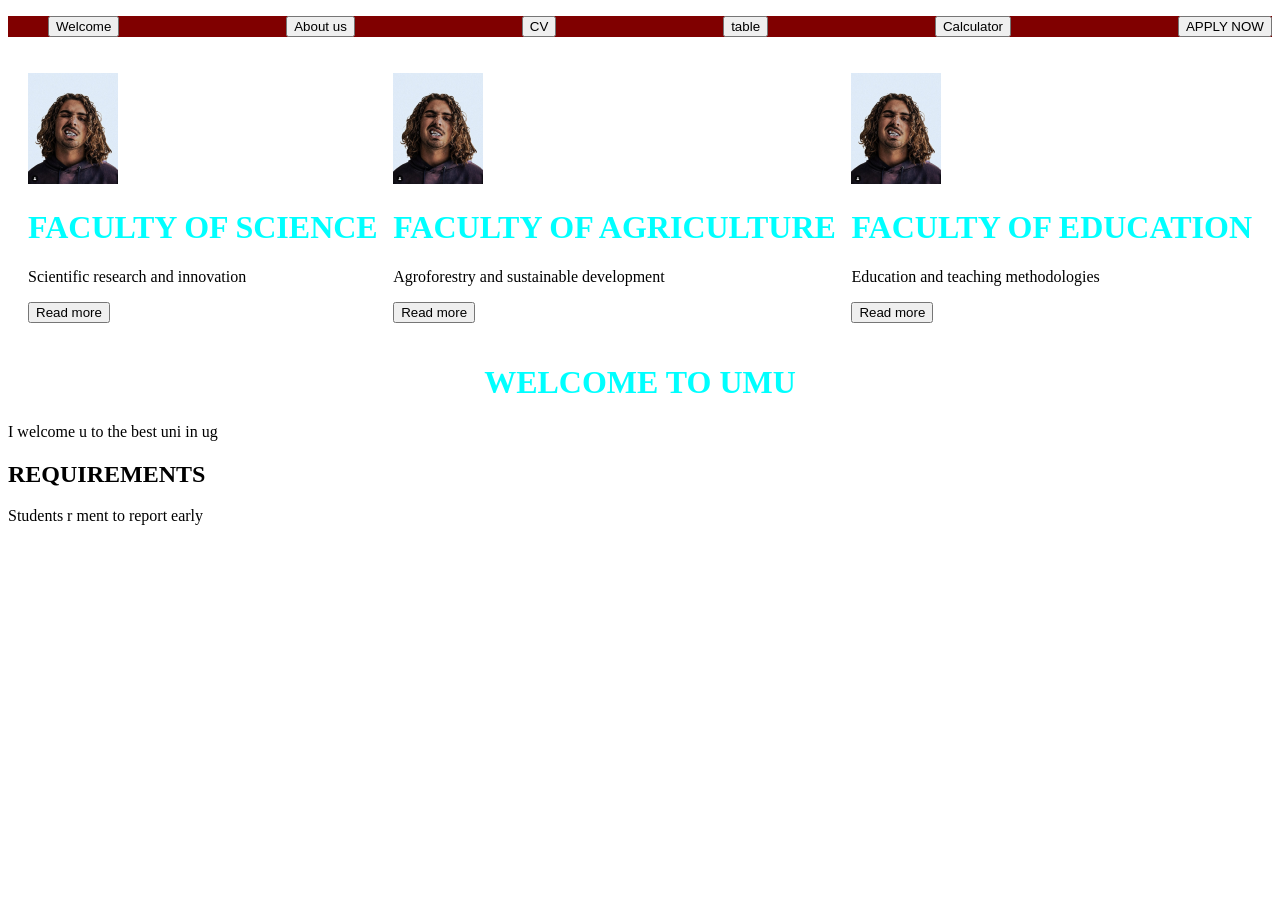
<file: index.html>
<!DOCTYPE html>
<html lang="en">
<head>
    <meta charset="UTF-8">
    <meta name="viewport" content="width=device-width, initial-scale=1.0">
    <title>UMU</title>
    <link rel="stylesheet" href="./style1.css">
</head>
<body>
    <nav class="nav_bar">
      <ol class="nav_list">
        <li><a href="./bootstrap/bootstrap.html"><button>Welcome</button></a></li>
        <li><a href="./bootstrap/about_us.html"><button>About us</button></a></li>
        <li><a href="./cv/cv.html"><button>CV</button></a></li>
        <li><a href="./table/table.html"><button>table</button></a></li>
        <li><a href="./calculator/calculator.html"><button>Calculator</button></a></li>
        <li><a href="./form/form.html"><button>APPLY NOW</button></a></li>
        
      </ol>  
    </nav>
    <div class="first_div">
        <div>
            <img src="./images/bro.jpeg" width=90cm>
            <h1>FACULTY OF SCIENCE</h1>
            <p>Scientific research and innovation</p>
            <button>Read more</button>
        </div>
        <div>
            <img src="./images/bro.jpeg" width=90cm>
            <h1>FACULTY OF AGRICULTURE</h1>
            <p>Agroforestry and sustainable development</p>
            <button>Read more</button>
        </div>
        <div>
            <img src="./images/bro.jpeg" width=90cm>
            <h1>FACULTY OF EDUCATION</h1>
            <p>Education and teaching methodologies</p>
            <button>Read more</button>
        </div>
    </div>
    <h1>WELCOME TO UMU</h1>
    <p>I welcome u to the best uni in ug</p>
    <h2>REQUIREMENTS</h2>
    <p>Students r ment to report early</p>
</body>
</html>
</file>
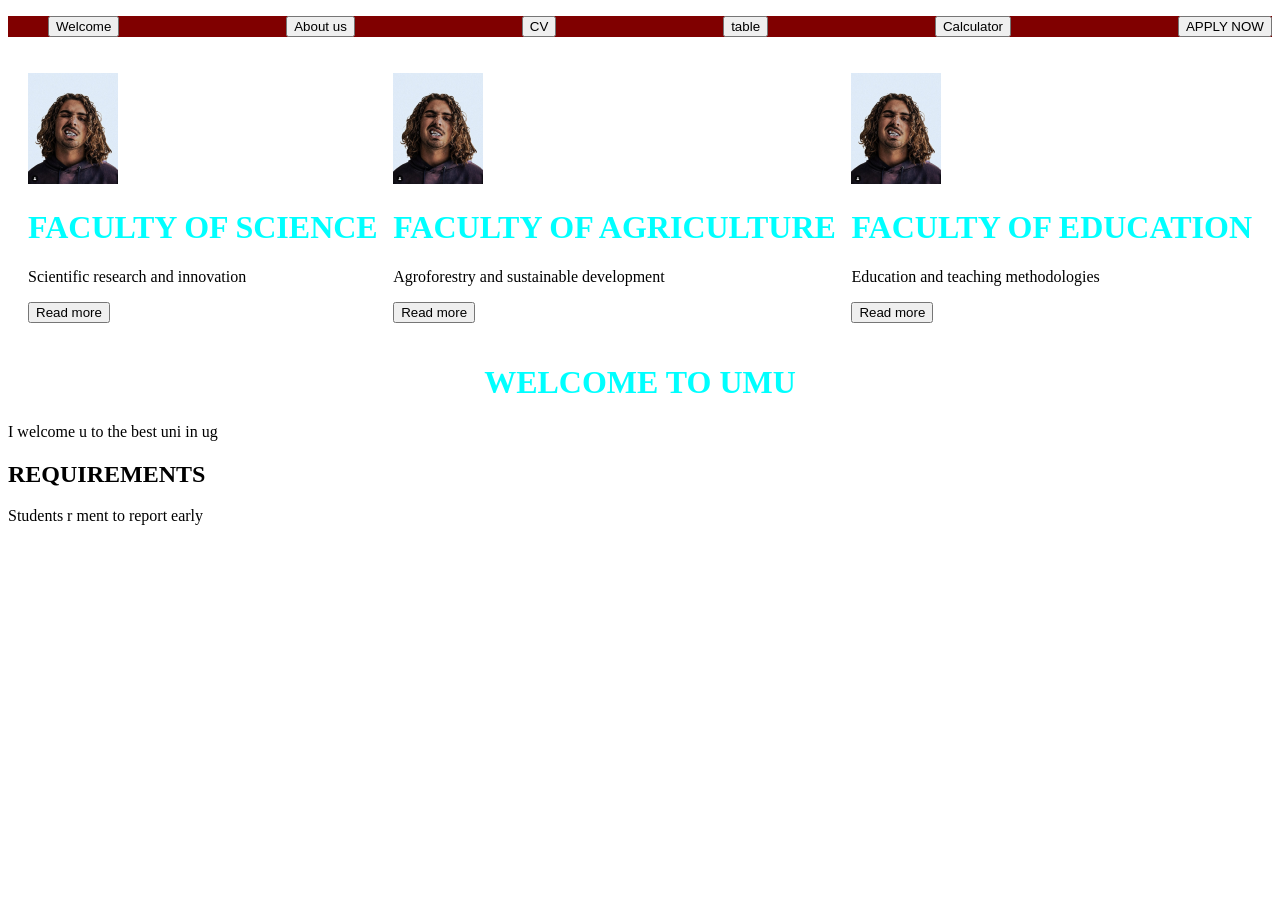
<file: index/index.html>
<!DOCTYPE html>
<html lang="en">
<head>
    <meta charset="UTF-8">
    <meta name="viewport" content="width=device-width, initial-scale=1.0">
    <title>UMU</title>
    <link rel="stylesheet" href="../style1.css">
</head>
<body>
    <nav class="nav_bar">
      <ol class="nav_list">
        <li><a href="../bootstrap/bootstrap.html"><button>Welcome</button></a></li>
        <li><a href="../bootstrap/about_us.html"><button>About us</button></a></li>
        <li><a href="../cv/cv.html"><button>CV</button></a></li>
        <li><a href="../table/table.html"><button>table</button></a></li>
        <li><a href="../calculator/calculator.html"><button>Calculator</button></a></li>
        <li><a href="../form/form.html"><button>APPLY NOW</button></a></li>
        
      </ol>  
    </nav>
    <div class="first_div">
        <div>
            <img src="../images/bro.jpeg" width=90cm>
            <h1>FACULTY OF SCIENCE</h1>
            <p>Scientific research and innovation</p>
            <button>Read more</button>
        </div>
        <div>
            <img src="../images/bro.jpeg" width=90cm>
            <h1>FACULTY OF AGRICULTURE</h1>
            <p>Agroforestry and sustainable development</p>
            <button>Read more</button>
        </div>
        <div>
            <img src="../images/bro.jpeg" width=90cm>
            <h1>FACULTY OF EDUCATION</h1>
            <p>Education and teaching methodologies</p>
            <button>Read more</button>
        </div>
    </div>
    <h1>WELCOME TO UMU</h1>
    <p>I welcome u to the best uni in ug</p>
    <h2>REQUIREMENTS</h2>
    <p>Students r ment to report early</p>
</body>
</html>
</file>
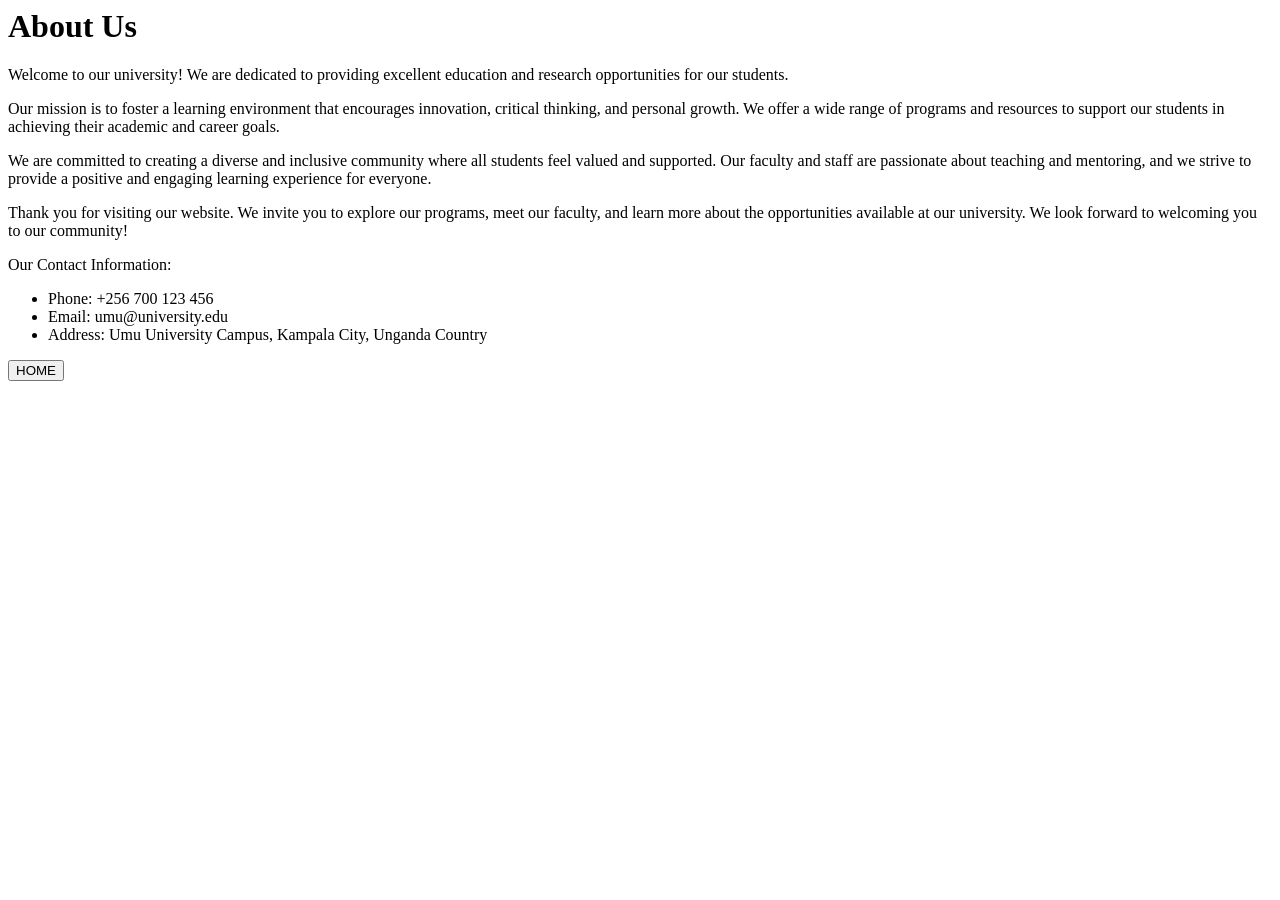
<file: bootstrap/about_us.html>
</html>
<!DOCTYPE html>
<html lang="en">
<head>
    <meta charset="UTF-8">
    <meta name="viewport" content="width=device-width, initial-scale=1.0">
    <title>About us</title>
</head>
<body>
    <h1>About Us</h1>
    <p>Welcome to our university! We are dedicated to providing excellent education and research opportunities for our students.</p>
    <p>Our mission is to foster a learning environment that encourages innovation, critical thinking, and personal growth. We offer a wide range of programs and resources to support our students in achieving their academic and career goals.</p>
    <p>We are committed to creating a diverse and inclusive community where all students feel valued and supported. Our faculty and staff are passionate about teaching and mentoring, and we strive to provide a positive and engaging learning experience for everyone.</p>
    <p>Thank you for visiting our website. We invite you to explore our programs, meet our faculty, and learn more about the opportunities available at our university. We look forward to welcoming you to our community!</p>

    <p>Our Contact Information:</p>
    <ul>
        <li>Phone: +256 700 123 456</li>
        <li>Email: umu@university.edu</li>
        <li>Address: Umu University Campus, Kampala City, Unganda Country</li>
    </ul>
    <a href="./index.html"><button>HOME</button></a>
</body>
</html>
</file>
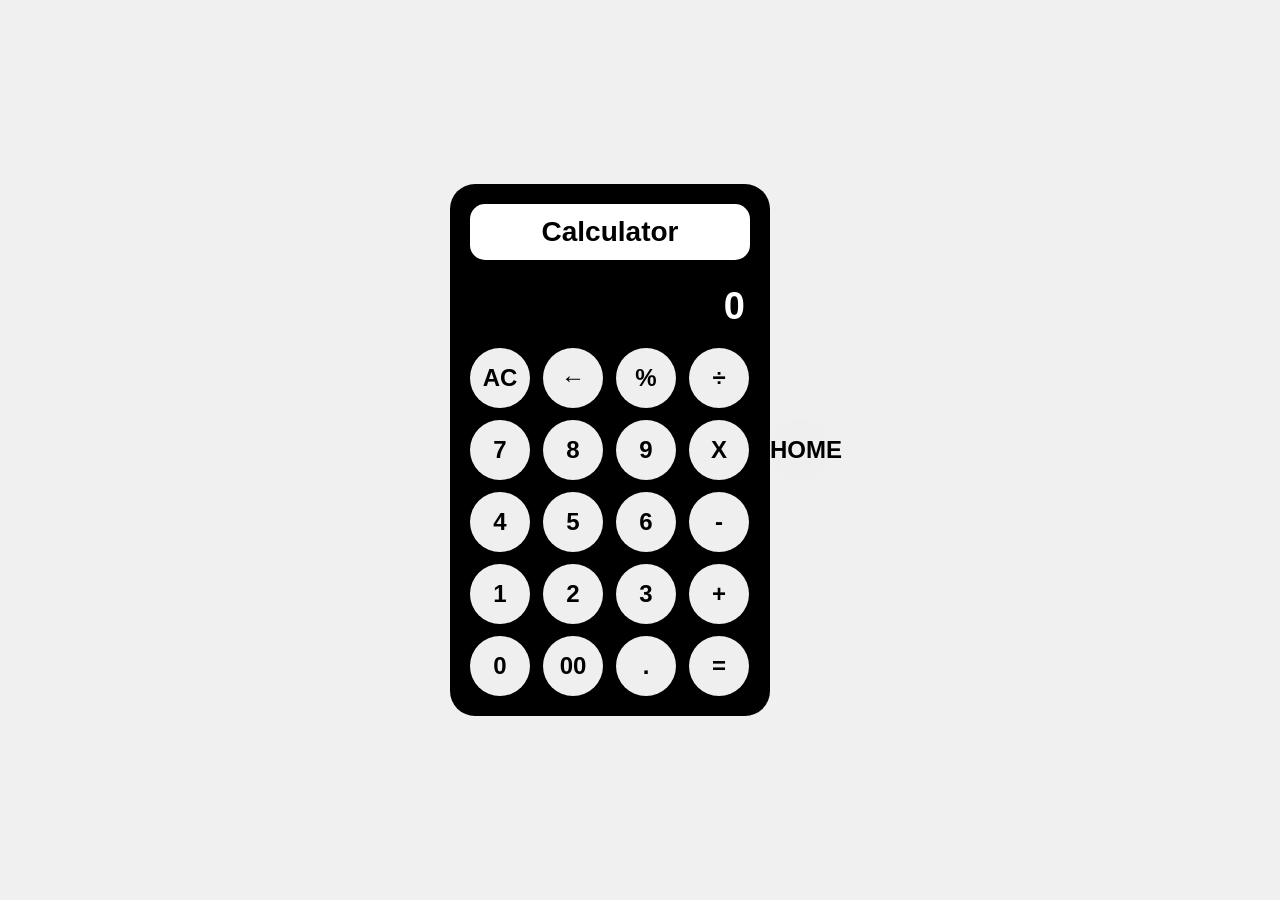
<file: calculator/calculator.html>
<!DOCTYPE html>
<html lang="en">
    <head>
        <meta charset="UTF-8">
        <meta name="viewport" content="width=device-width, initial-scale=1.0">
        <title>Calculator</title>
        <link rel="stylesheet" href="../style2.css">
    </head>
    <body>
        
        <!-- <div class="div1">
            <div class="div2">
                <h>Welcome to Calculator</h>
            </div>
            <div class="div3">  
                <p>0</p>
            </div>
            <div class="div4">
                <p><button>AC</button><button>--</button><button>%</    button><button>/</button></p>
                <p><button>7</button><button>8</button><button>9</button><button>*</button></p>
                <p><button>4</button><button>5</button><button>6</button><button>-</button></p>
                <p><button>1</button><button>2</button><button>3</button><button>+</button></p>
                <p><button>0</button><button>00</button><button>.</button><button>=</button></p>
            </div>
        </div> -->

        <div class="calculator">
        <div class="title">Calculator</div>
        <div id="display">0</div>

        <div class="buttons">
            <button >AC</button>
            <button >←</button>
            <button >%</button>
            <button >÷</button>

            <button >7</button>
            <button >8</button>
            <button >9</button>
            <button >X</button>

            <button >4</button>
            <button >5</button>
            <button >6</button>
            <button >-</button>

            <button >1</button>
            <button >2</button>
            <button >3</button>
            <button >+</button>

            <button >0</button>
            <button >00</button>
            <button >.</button>
            <button >=</button>
        </div>
        </div>
        <a href="../index.html"><button>HOME</button></a>


    </body>
</html>
</file>
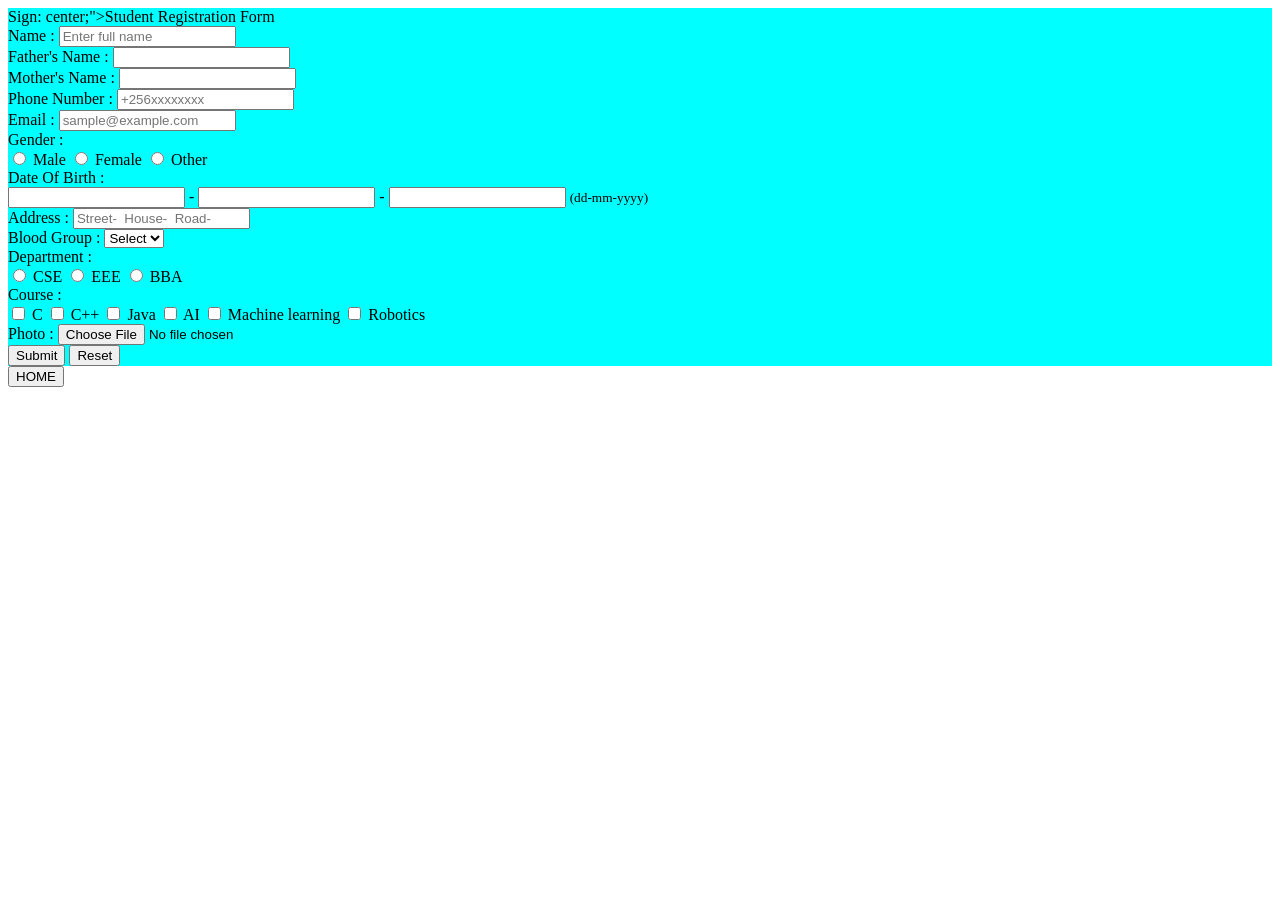
<file: form/form.html>
<!DOCTYPE html>
<html lang="en">
<head>
    <meta charset="UTF-8">
    <meta name="viewport" content="width= , initial-scale=1.0">
    <title>Document</title>
</head>
<body>
    <form action="#" method="post" style="background-color: aqua;">Sign: center;">Student Registration Form</h1>
            </div>    
            <div class="form-row">
                <label>Name :</label>
                <input type="text" placeholder="Enter full name">
            </div>
            <div class="form-row">
                <label>Father's Name :</label>
                <input type="text">
            </div>
            <div class="form-row">
                <label>Mother's Name :</label>
                <input type="text">
            </div>
            <div class="form-row">
                <label>Phone Number :</label>
                <input type="tel" placeholder="+256xxxxxxxx">
            </div>
            <div class="form-row">
                <label>Email :</label>
                <input type="email" placeholder="sample@example.com">
            </div>
            <div class="form-row">
                <label>Gender :</label>
                <div class="gender">
                    <input type="radio" name="gender" value="male">
                    <span>Male</span>

                    <input type="radio" name="gender" value="female">
                    <span>Female</span>

                    <input type="radio" name="gender" value="other">
                    <span>Other</span>
                </div>
            </div>
            <div class="form-row">
                <label>Date Of Birth :</label>
                <div class="date">
                    <input type="text">
                    <span>-</span>
                    <input type="text">
                    <span>-</span>
                    <input type="text">
                    <small>(dd-mm-yyyy)</small>
                </div>
            </div>
            <div class="form-row">
                <label>Address :</label>
                <input
                    type="text"
                    class="address"
                    placeholder="Street-  House-  Road-"
                >
            </div>
            <div class="form-row">
                <label>Blood Group :</label>
                <select>
                    <option value="">Select</option>
                    <option>A+</option>
                    <option>A-</option>
                    <option>B+</option>
                    <option>B-</option>
                    <option>AB+</option>
                    <option>AB-</option>
                    <option>O+</option>
                    <option>O-</option>
                </select>
            </div>
            <div class="form-row">
                <label>Department :</label>

                <div class="department">
                    <input type="radio" name="department" value="cse">
                    <span>CSE</span>

                    <input type="radio" name="department" value="eee">
                    <span>EEE</span>

                    <input type="radio" name="department" value="bba">
                    <span>BBA</span>
                </div>
            </div>
            <div class="form-row">
                <label>Course :</label>
                <div class="courses">
                    <input type="checkbox" name="course" value="c">
                    <label>C</label>
                    <input type="checkbox" name="course" value="cpp">
                    <label>C++</label>
                    <input type="checkbox" name="course" value="java">
                    <label>Java</label>
                    <input type="checkbox" name="course" value="ai">
                    <label>AI</label>
                    <input type="checkbox" name="course" value="machine-learning">
                    <label>Machine learning</label>
                    <input type="checkbox" name="course" value="robotics">
                    <label>Robotics</label>
                </div>
            </div>
            <div class="form-row photo">
                <label>Photo :</label>
                <input type="file" accept="image/*">
            </div>
            <div class="buttons">
                <input type="submit" value="Submit">
                <input type="reset" value="Reset">
            </div>
    </form>

            <div>
                <a href="../index.html"><button>HOME</button></a>
            </div>

</body>
</html>
</file>
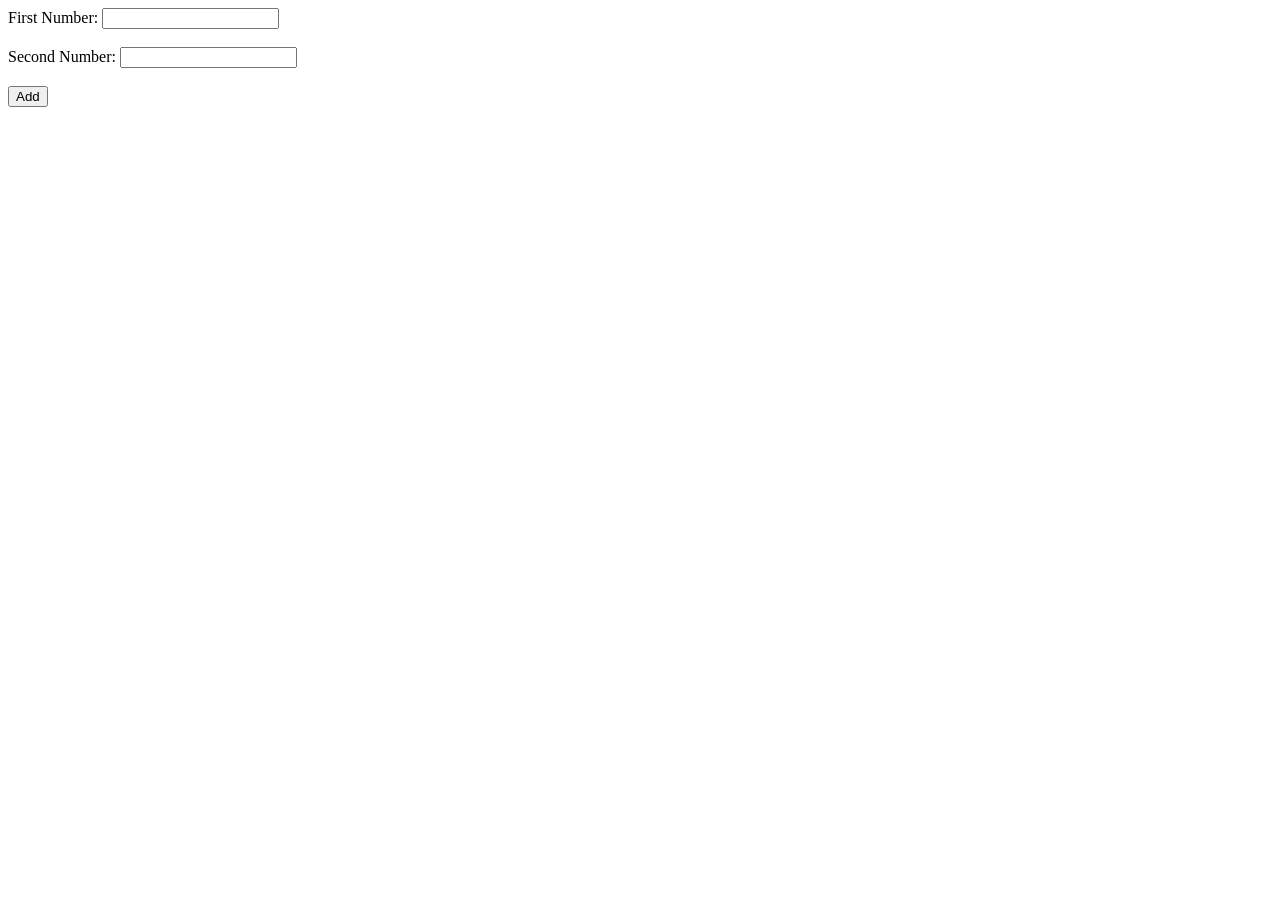
<file: js work/label.html>
<!DOCTYPE html>
<html lang="en">
<head>
    <meta charset="UTF-8">
    <title>Add Two Numbers</title>
</head>
<body>

    <form>
        <label for="num1">First Number:</label>
        <input type="number" id="num1" name="num1" ><br><br>

        <label for="num2">Second Number:</label>
        <input type="number" ><br><br>

        <button type="submit">Add</button>
    </form>

</body>
</html>
</file>
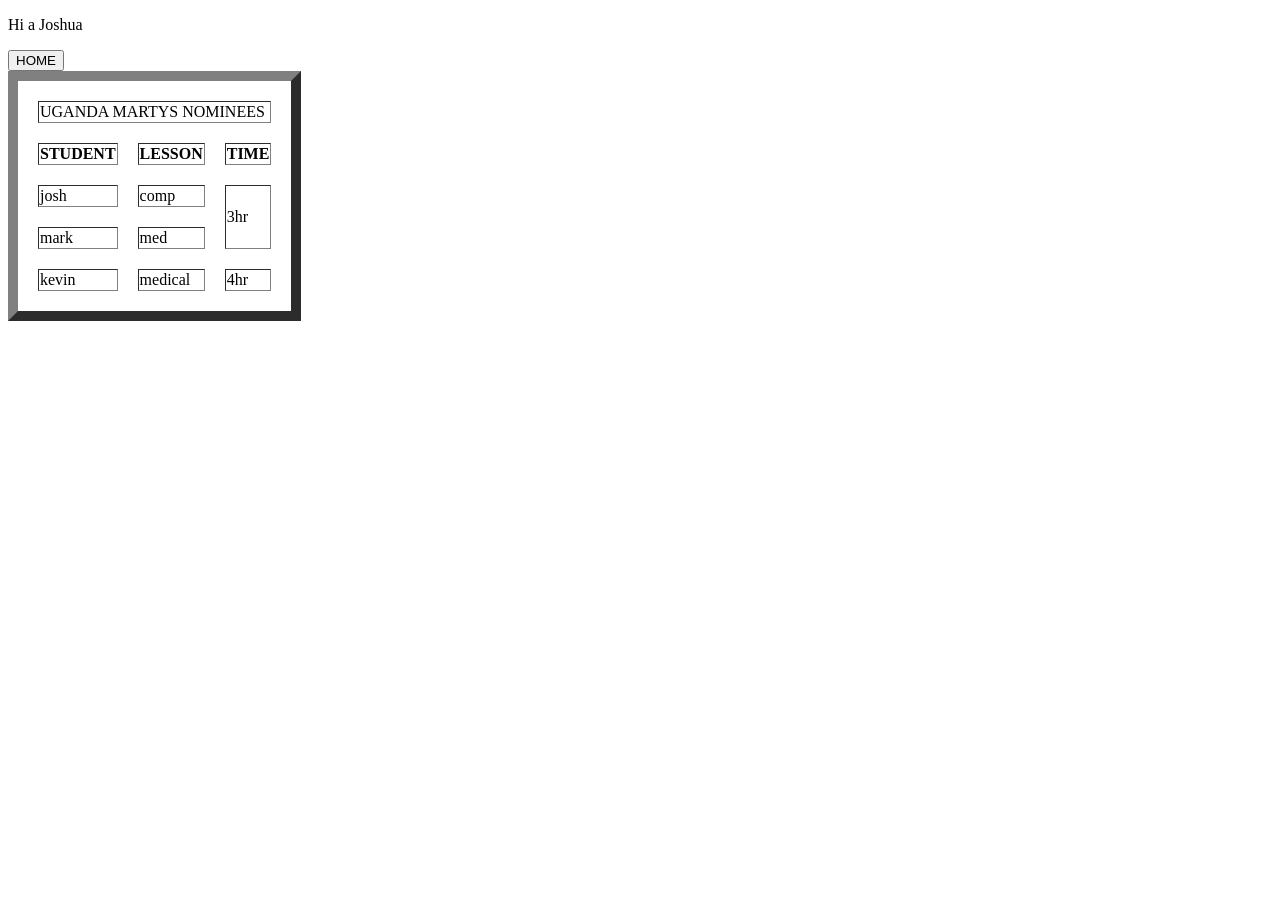
<file: table/table.html>
<!DOCTYPE html>
<html lang="en">
<head>
    <meta charset="UTF-8">
    <meta name="viewport" content="width=device-width, initial-scale=1.0">
    <title>Document</title>
</head>
<body>
    <p>Hi a Joshua</p>
    <a href="../index.html"><button>HOME</button></a>
    <table border="10" cellspacing="20" cellbadding="10">
        <tr>
            <td colspan="3">UGANDA MARTYS NOMINEES</td>
        </tr>
        <tr>
            <th>STUDENT</th>
            <th>LESSON</th>
            <th>TIME</th>
        </tr>
        <tr>
            <td>josh</td>
            <td>comp</td>
            <td rowspan="2">3hr</td>
        </tr>
        <tr>
            <td>mark</td>
            <td>med</td>
        </tr>
        <tr>
            <td>kevin</td>
            <td>medical</td>
            <td>4hr</td>
        </tr>
    </table>
</body>
</html>
</file>
<file: style1.css>
h1 {
            text-align: center;
            color: aqua;
            
        }

        /* p {
            color: brown;
            text-align: center;
            border: 1cap,red,solid;
        }  */

        .nav_bar {
            background-color: maroon;
            color: white;
            border: 2px;
            
        }
        .nav_list {
            display: flex;
            justify-content: space-between;
            list-style-type:none;

        }
        .first_div {
            display: flex;
            padding:20px;
            justify-content: space-between;

        }
         .div1 {
            border: 2px solid black;
            border-radius: 10px;
            width: 200px;
            background-color: black;
            justify-content: space-between;
         }
         .div2 {
            background-color: white;
            color: black;
            border: 2px solid black;
            border-radius: 10px;
            text-align: center;
         }
         .div3 {
            color: white;
            text-align: right;
         }
         .div4 {
            display:grid;
            color: black;
            text-align: center;
            justify-content: space-between;
            button {
                background-color: grey;
                color: white;
                border: 2px solid black;
                border-radius: 100px;
                size: 40px;
            }
         }
</file>
<file: style2.css>
* { margin: 0; padding: 0; box-sizing: border-box; font-family: Arial, sans-serif; }

  body {
    background: #f0f0f0;
    display: flex;
    justify-content: center;
    align-items: center;
    min-height: 100vh;
  }

  .calculator {
    background: #000;
    width: 320px;
    padding: 20px;
    border-radius: 25px;
  }

  .title {
    background: #fff;
    color: #000;
    text-align: center;
    font-size: 28px;
    font-weight: bold;
    padding: 12px 5px;
    border-radius: 15px;
    margin-bottom: 15px;
  }

  #display {
    color: #fff;
    text-align: right;
    font-size: 38px;
    font-weight: bold;
    padding: 10px 5px;
    min-height: 55px;
    overflow: hidden;
  }

  .buttons {
    display: grid;
    grid-template-columns: repeat(4, 1fr);
    gap: 12px;
    margin-top: 10px;
  }

  button {
    border: none;
    border-radius: 50%;
    width: 60px;
    height: 60px;
    font-size: 24px;
    font-weight: bold;
    cursor: pointer;
  }

  button:active { opacity: 0.7; }
</file>
